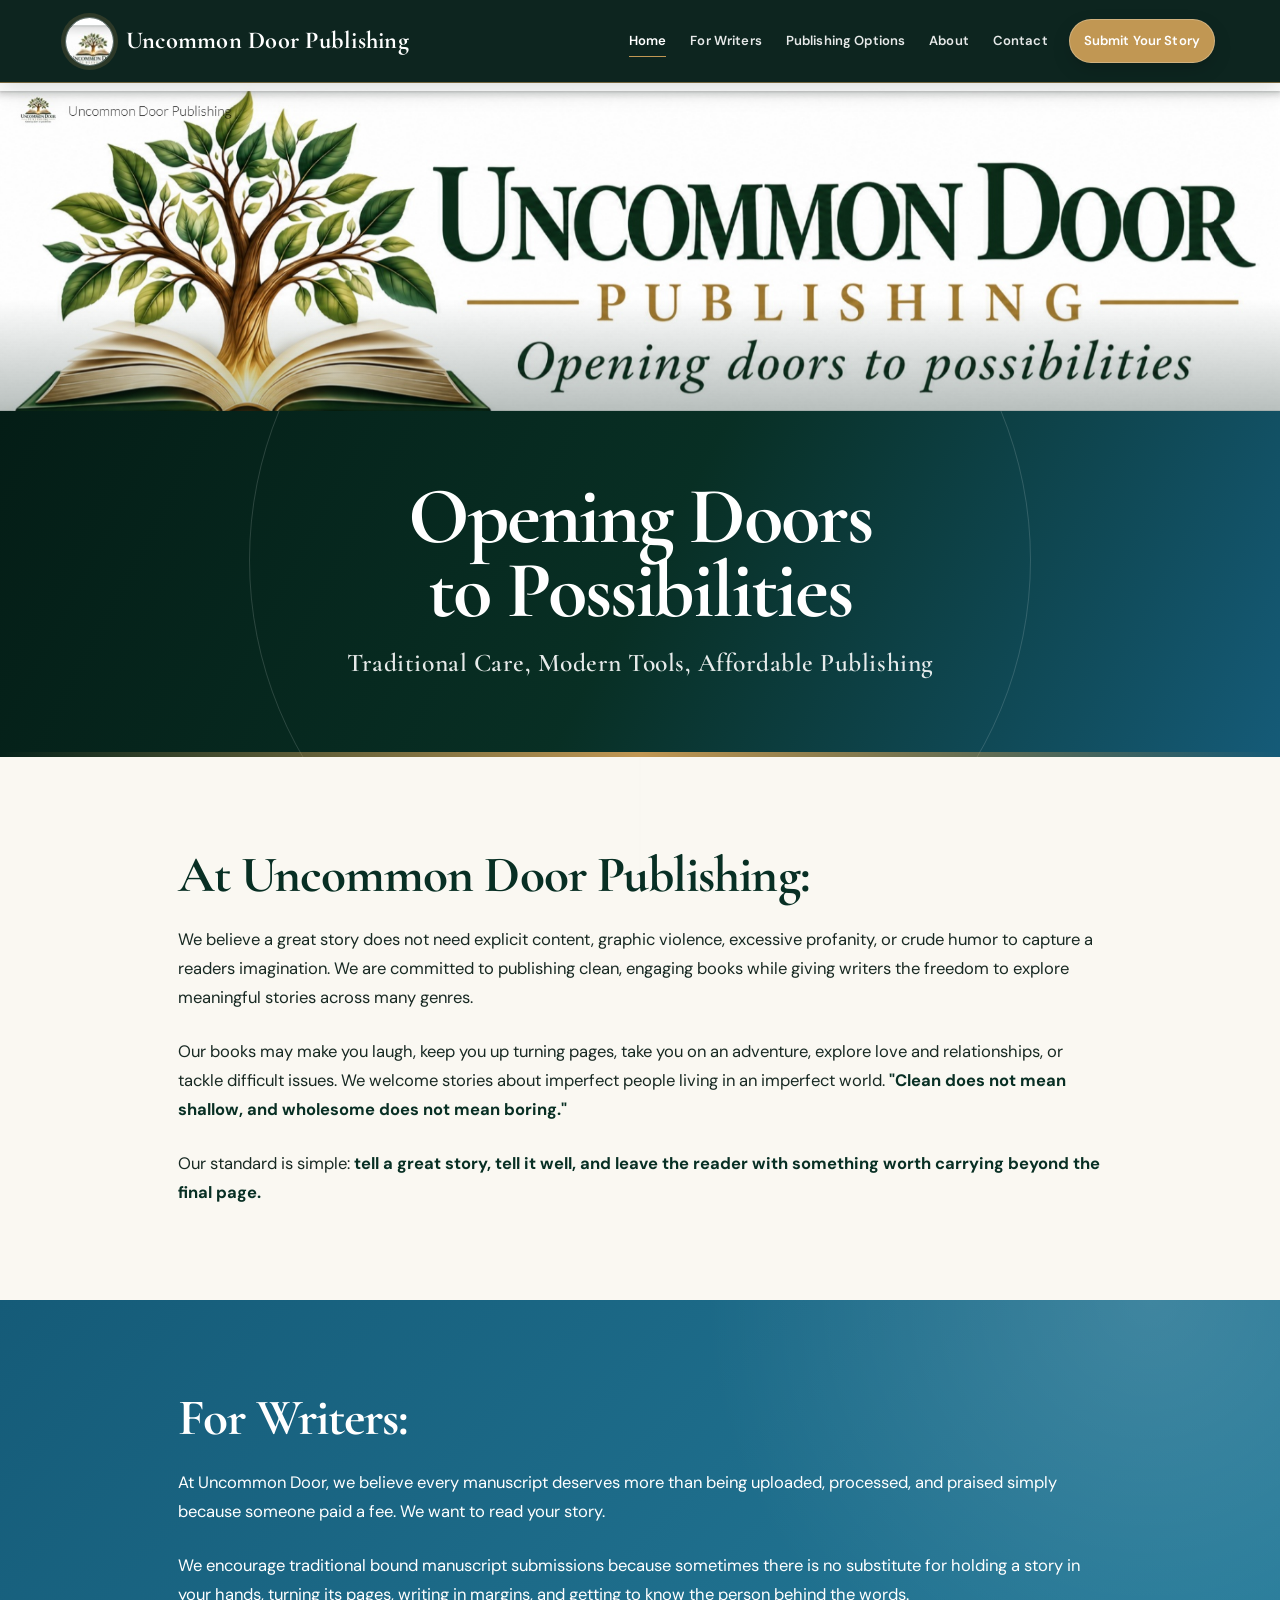
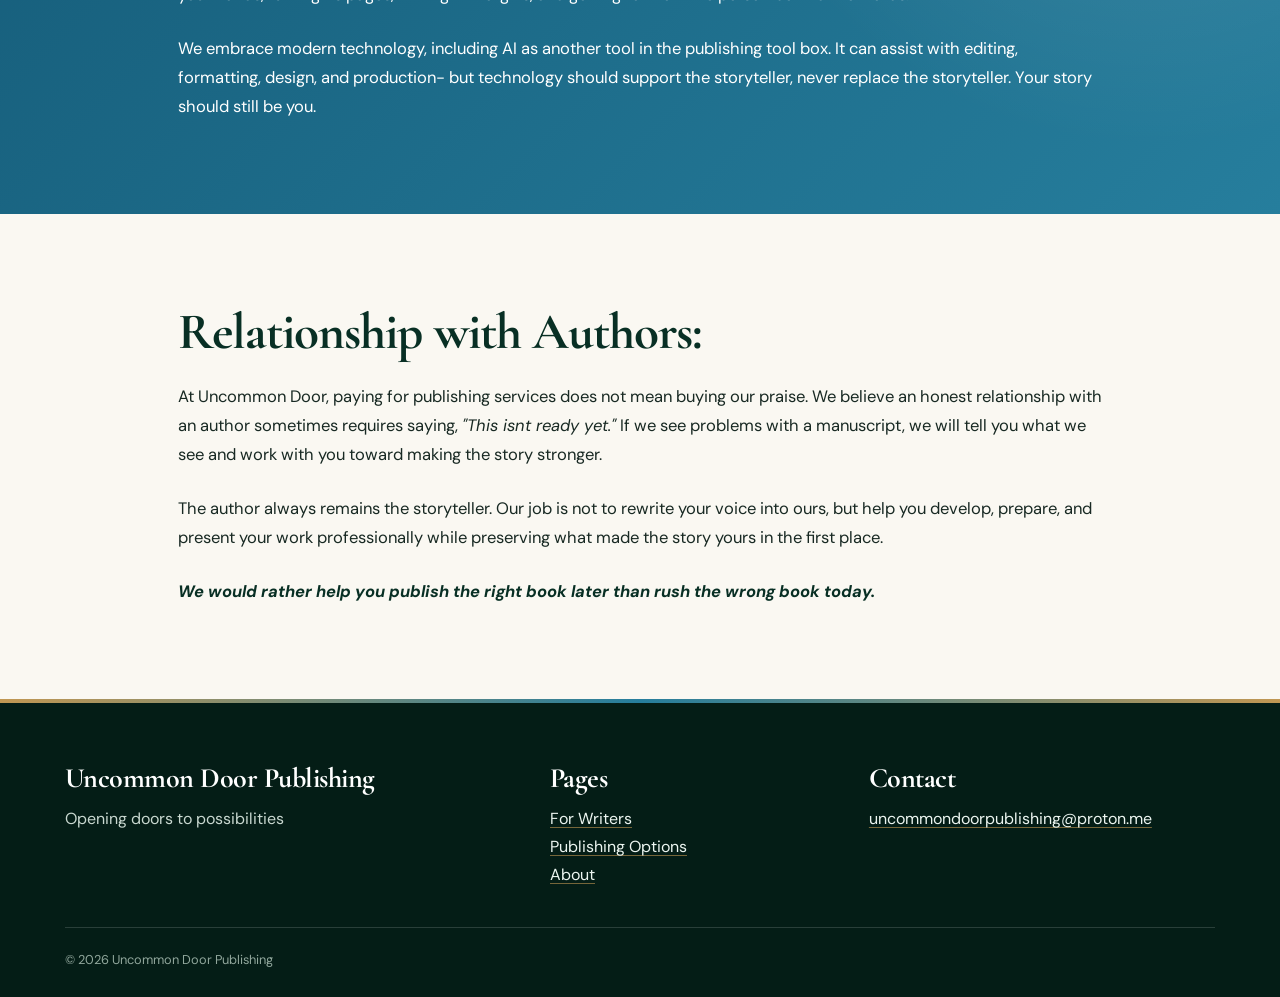
<file: index.html>
<!doctype html><html lang="en"><head><meta charset="utf-8"><meta name="viewport" content="width=device-width,initial-scale=1"><title>Home | Uncommon Door Publishing</title><link rel="stylesheet" href="styles.css"></head><body>
<header class="site-header"><div class="container nav"><a class="brand" href="index.html"><img src="assets/logo.jpg" alt="Uncommon Door Publishing">Uncommon Door Publishing</a><button class="menu" onclick="document.querySelector('.nav-links').classList.toggle('open')">☰</button><nav class="nav-links"><a class="active" href="index.html">Home</a><a class="" href="writers.html">For Writers</a><a class="" href="services.html">Publishing Options</a><a class="" href="about.html">About</a><a class="" href="contact.html">Contact</a><a class="cta" href="contact.html">Submit Your Story</a></nav></div></header>

<section class="hero"><img src="assets/brand-hero.jpg" alt="Uncommon Door Publishing"></section>
<section class="hero-copy"><h1>Opening Doors to Possibilities</h1><p>Traditional Care, Modern Tools, Affordable Publishing</p></section>
<section class="section"><div class="container prose">
<h2>At Uncommon Door Publishing:</h2>
<p>We believe a great story does not need explicit content, graphic violence, excessive profanity, or crude humor to capture a readers imagination. We are committed to publishing clean, engaging books while giving writers the freedom to explore meaningful stories across many genres.</p>
<p>Our books may make you laugh, keep you up turning pages, take you on an adventure, explore love and relationships, or tackle difficult issues. We welcome stories about imperfect people living in an imperfect world. <strong>"Clean does not mean shallow, and wholesome does not mean boring."</strong></p>
<p>Our standard is simple: <strong>tell a great story, tell it well, and leave the reader with something worth carrying beyond the final page.</strong></p>
</div></section>
<section class="section blue"><div class="container prose">
<h2>For Writers:</h2>
<p>At Uncommon Door, we believe every manuscript deserves more than being uploaded, processed, and praised simply because someone paid a fee. We want to read your story.</p>
<p>We encourage traditional bound manuscript submissions because sometimes there is no substitute for holding a story in your hands, turning its pages, writing in margins, and getting to know the person behind the words.</p>
<p>We embrace modern technology, including AI as another tool in the publishing tool box. It can assist with editing, formatting, design, and production- but technology should support the storyteller, never replace the storyteller. Your story should still be you.</p>
</div></section>
<section class="section"><div class="container prose">
<h2>Relationship with Authors:</h2>
<p>At Uncommon Door, paying for publishing services does not mean buying our praise. We believe an honest relationship with an author sometimes requires saying, <em>"This isnt ready yet."</em> If we see problems with a manuscript, we will tell you what we see and work with you toward making the story stronger.</p>
<p>The author always remains the storyteller. Our job is not to rewrite your voice into ours, but help you develop, prepare, and present your work professionally while preserving what made the story yours in the first place.</p>
<p><strong><em>We would rather help you publish the right book later than rush the wrong book today.</em></strong></p>
</div></section>

<footer class="footer"><div class="container footer-grid"><div><h3>Uncommon Door Publishing</h3><p>Opening doors to possibilities</p></div><div><h3>Pages</h3><div><a href="writers.html">For Writers</a><br><a href="services.html">Publishing Options</a><br><a href="about.html">About</a></div></div><div><h3>Contact</h3><a href="mailto:uncommondoorpublishing@proton.me">uncommondoorpublishing@proton.me</a></div></div><div class="container copyright">© 2026 Uncommon Door Publishing</div></footer>
<script src="script.js"></script></body></html>
</file>
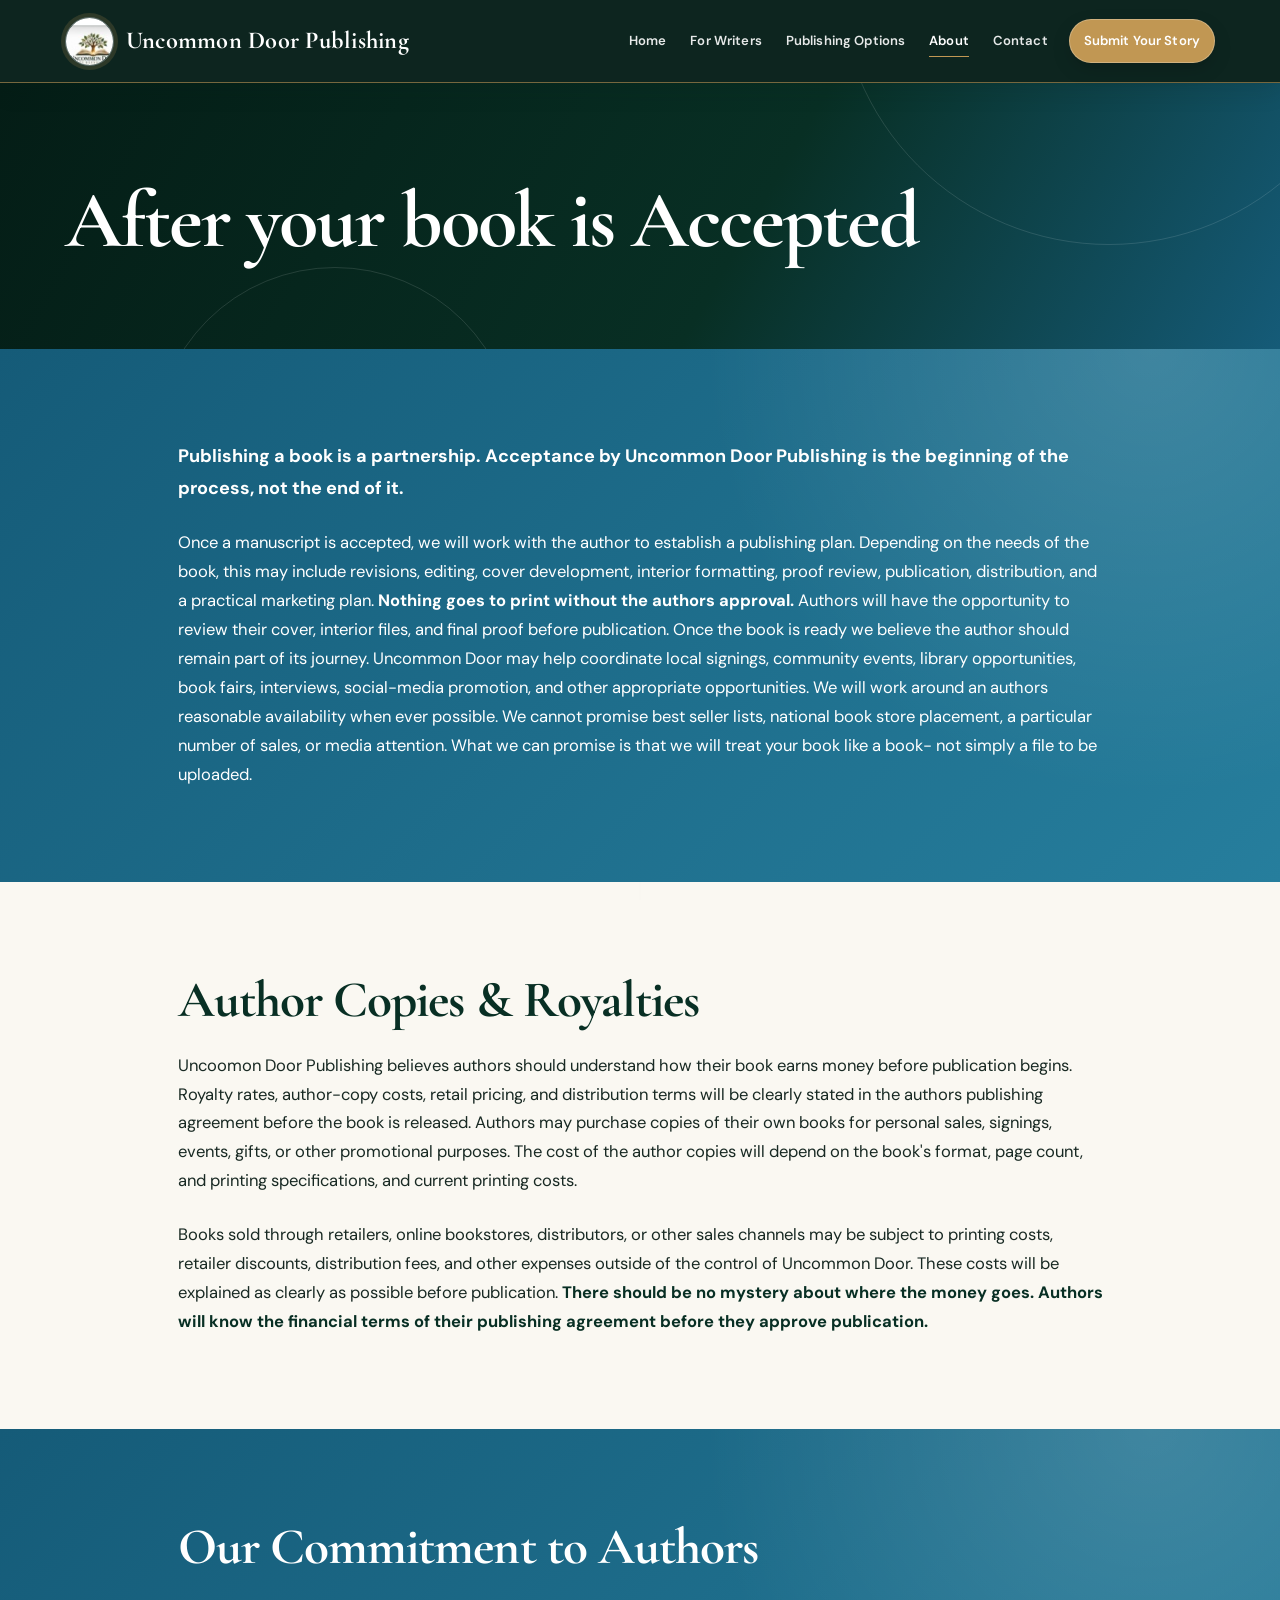
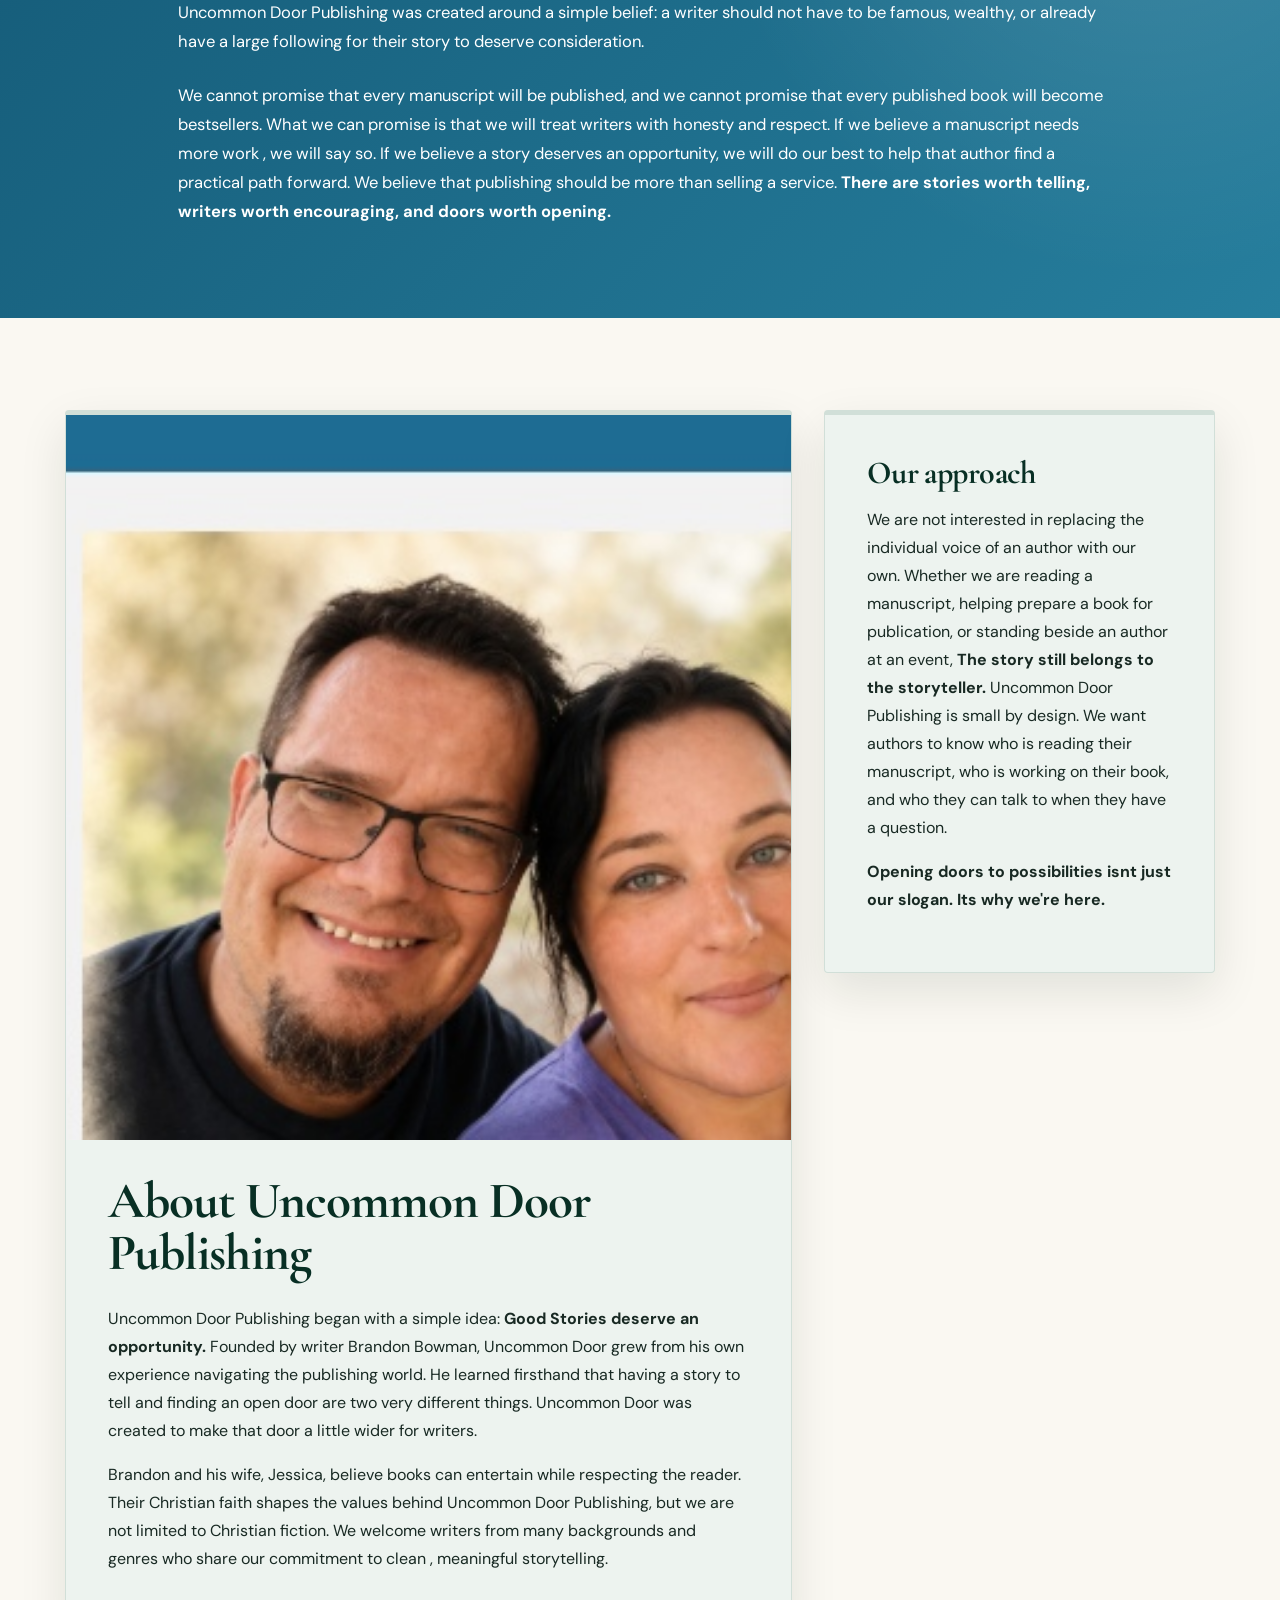
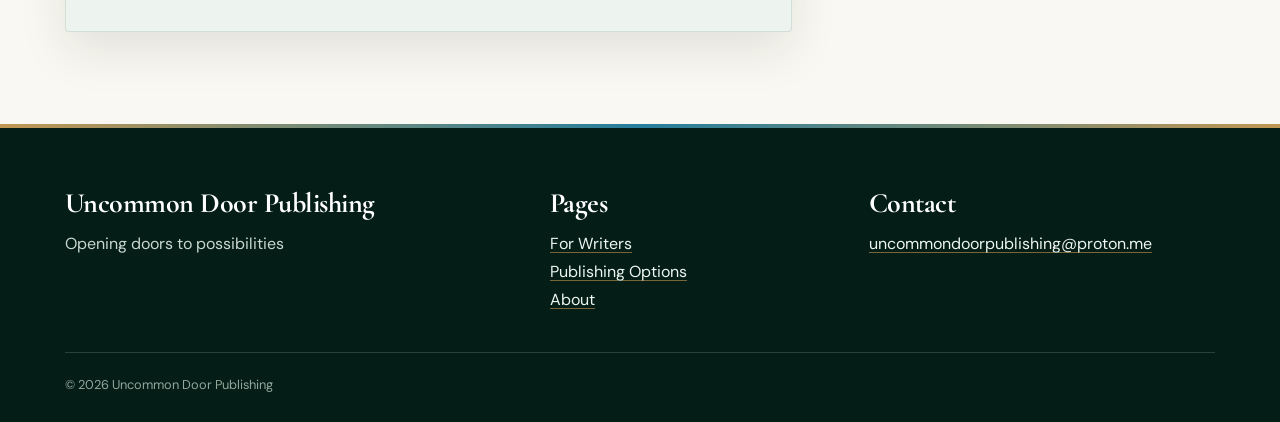
<file: about.html>
<!doctype html><html lang="en"><head><meta charset="utf-8"><meta name="viewport" content="width=device-width,initial-scale=1"><title>About | Uncommon Door Publishing</title><link rel="stylesheet" href="styles.css"></head><body>
<header class="site-header"><div class="container nav"><a class="brand" href="index.html"><img src="assets/logo.jpg" alt="Uncommon Door Publishing">Uncommon Door Publishing</a><button class="menu" onclick="document.querySelector('.nav-links').classList.toggle('open')">☰</button><nav class="nav-links"><a class="" href="index.html">Home</a><a class="" href="writers.html">For Writers</a><a class="" href="services.html">Publishing Options</a><a class="active" href="about.html">About</a><a class="" href="contact.html">Contact</a><a class="cta" href="contact.html">Submit Your Story</a></nav></div></header>

<section class="page-hero"><div class="container"><h1>After your book is Accepted</h1></div></section>
<section class="section blue"><div class="container prose">
<p><strong>Publishing a book is a partnership. Acceptance by Uncommon Door Publishing is the beginning of the process, not the end of it.</strong></p>
<p>Once a manuscript is accepted, we will work with the author to establish a publishing plan. Depending on the needs of the book, this may include revisions, editing, cover development, interior formatting, proof review, publication, distribution, and a practical marketing plan. <strong>Nothing goes to print without the authors approval.</strong> Authors will have the opportunity to review their cover, interior files, and final proof before publication. Once the book is ready we believe the author should remain part of its journey. Uncommon Door may help coordinate local signings, community events, library opportunities, book fairs, interviews, social-media promotion, and other appropriate opportunities. We will work around an authors reasonable availability when ever possible. We cannot promise best seller lists, national book store placement, a particular number of sales, or media attention. What we can promise is that we will treat your book like a book- not simply a file to be uploaded.</p>
</div></section>
<section class="section"><div class="container prose">
<h2>Author Copies &amp; Royalties</h2>
<p>Uncoomon Door Publishing believes authors should understand how their book earns money before publication begins. Royalty rates, author-copy costs, retail pricing, and distribution terms will be clearly stated in the authors publishing agreement before the book is released. Authors may purchase copies of their own books for personal sales, signings, events, gifts, or other promotional purposes. The cost of the author copies will depend on the book's format, page count, and printing specifications, and current printing costs.</p>
<p>Books sold through retailers, online bookstores, distributors, or other sales channels may be subject to printing costs, retailer discounts, distribution fees, and other expenses outside of the control of Uncommon Door. These costs will be explained as clearly as possible before publication. <strong>There should be no mystery about where the money goes. Authors will know the financial terms of their publishing agreement before they approve publication.</strong></p>
</div></section>
<section class="section blue"><div class="container prose">
<h2>Our Commitment to Authors</h2>
<p>Uncommon Door Publishing was created around a simple belief: a writer should not have to be famous, wealthy, or already have a large following for their story to deserve consideration.</p>
<p>We cannot promise that every manuscript will be published, and we cannot promise that every published book will become bestsellers. What we can promise is that we will treat writers with honesty and respect. If we believe a manuscript needs more work , we will say so. If we believe a story deserves an opportunity, we will do our best to help that author find a practical path forward. We believe that publishing should be more than selling a service. <strong>There are stories worth telling, writers worth encouraging, and doors worth opening.</strong></p>
</div></section>
<section class="section"><div class="container two">
<div><div class="card"><div class="author-photo-wrap"><img class="author-photo" src="assets/authors.jpg" alt="Brandon Bowman and Jessica"></div><h2>About Uncommon Door Publishing</h2>
<p>Uncommon Door Publishing began with a simple idea: <strong>Good Stories deserve an opportunity.</strong> Founded by writer Brandon Bowman, Uncommon Door grew from his own experience navigating the publishing world. He learned firsthand that having a story to tell and finding an open door are two very different things. Uncommon Door was created to make that door a little wider for writers.</p>
<p>Brandon and his wife, Jessica, believe books can entertain while respecting the reader. Their Christian faith shapes the values behind Uncommon Door Publishing, but we are not limited to Christian fiction. We welcome writers from many backgrounds and genres who share our commitment to clean , meaningful storytelling.</p>
</div></div>
<div><div class="card"><h3>Our approach</h3>
<p>We are not interested in replacing the individual voice of an author with our own. Whether we are reading a manuscript, helping prepare a book for publication, or standing beside an author at an event, <strong>The story still belongs to the storyteller.</strong> Uncommon Door Publishing is small by design. We want authors to know who is reading their manuscript, who is working on their book, and who they can talk to when they have a question.</p>
<p><strong>Opening doors to possibilities isnt just our slogan. Its why we're here.</strong></p>
</div></div></div></section>

<footer class="footer"><div class="container footer-grid"><div><h3>Uncommon Door Publishing</h3><p>Opening doors to possibilities</p></div><div><h3>Pages</h3><div><a href="writers.html">For Writers</a><br><a href="services.html">Publishing Options</a><br><a href="about.html">About</a></div></div><div><h3>Contact</h3><a href="mailto:uncommondoorpublishing@proton.me">uncommondoorpublishing@proton.me</a></div></div><div class="container copyright">© 2026 Uncommon Door Publishing</div></footer>
<script src="script.js"></script></body></html>
</file>
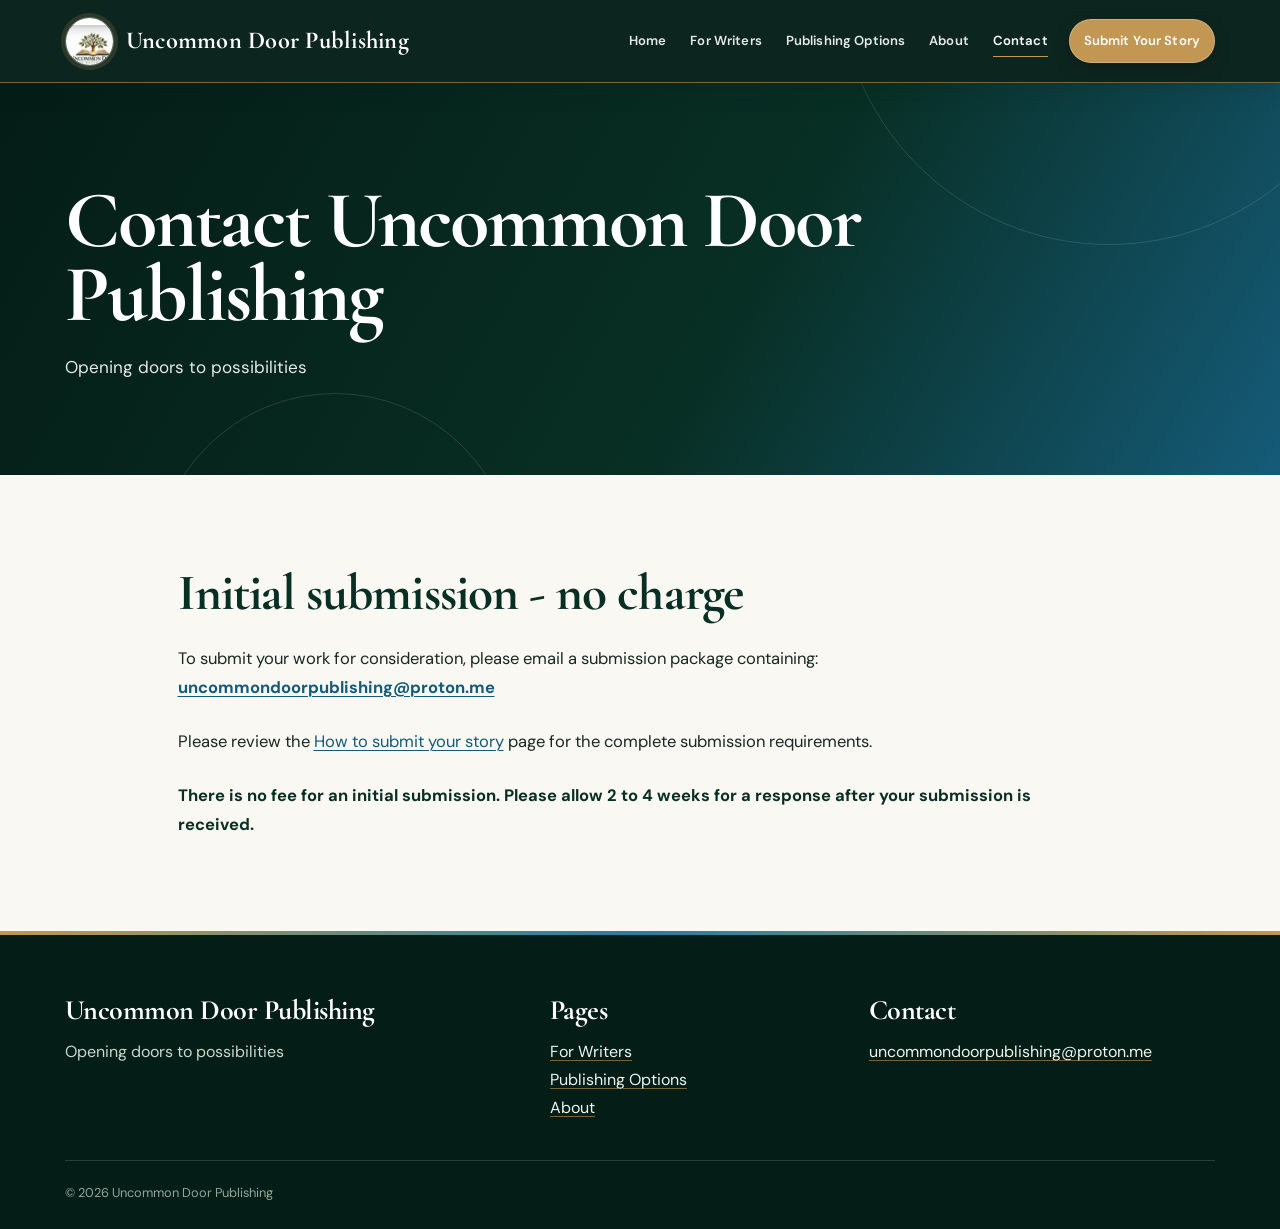
<file: contact.html>
<!doctype html><html lang="en"><head><meta charset="utf-8"><meta name="viewport" content="width=device-width,initial-scale=1"><title>Contact | Uncommon Door Publishing</title><link rel="stylesheet" href="styles.css"></head><body>
<header class="site-header"><div class="container nav"><a class="brand" href="index.html"><img src="assets/logo.jpg" alt="Uncommon Door Publishing">Uncommon Door Publishing</a><button class="menu" onclick="document.querySelector('.nav-links').classList.toggle('open')">☰</button><nav class="nav-links"><a class="" href="index.html">Home</a><a class="" href="writers.html">For Writers</a><a class="" href="services.html">Publishing Options</a><a class="" href="about.html">About</a><a class="active" href="contact.html">Contact</a><a class="cta" href="contact.html">Submit Your Story</a></nav></div></header>

<section class="page-hero"><div class="container"><h1>Contact Uncommon Door Publishing</h1><p>Opening doors to possibilities</p></div></section>
<section class="section"><div class="container prose">
<h2>Initial submission - no charge</h2>
<p>To submit your work for consideration, please email a submission package containing: <strong><a href="mailto:uncommondoorpublishing@proton.me">uncommondoorpublishing@proton.me</a></strong></p>
<p>Please review the <a href="writers.html">How to submit your story</a> page for the complete submission requirements.</p>
<p><strong>There is no fee for an initial submission. Please allow 2 to 4 weeks for a response after your submission is received.</strong></p>
</div></section>

<footer class="footer"><div class="container footer-grid"><div><h3>Uncommon Door Publishing</h3><p>Opening doors to possibilities</p></div><div><h3>Pages</h3><div><a href="writers.html">For Writers</a><br><a href="services.html">Publishing Options</a><br><a href="about.html">About</a></div></div><div><h3>Contact</h3><a href="mailto:uncommondoorpublishing@proton.me">uncommondoorpublishing@proton.me</a></div></div><div class="container copyright">© 2026 Uncommon Door Publishing</div></footer>
<script src="script.js"></script></body></html>
</file>
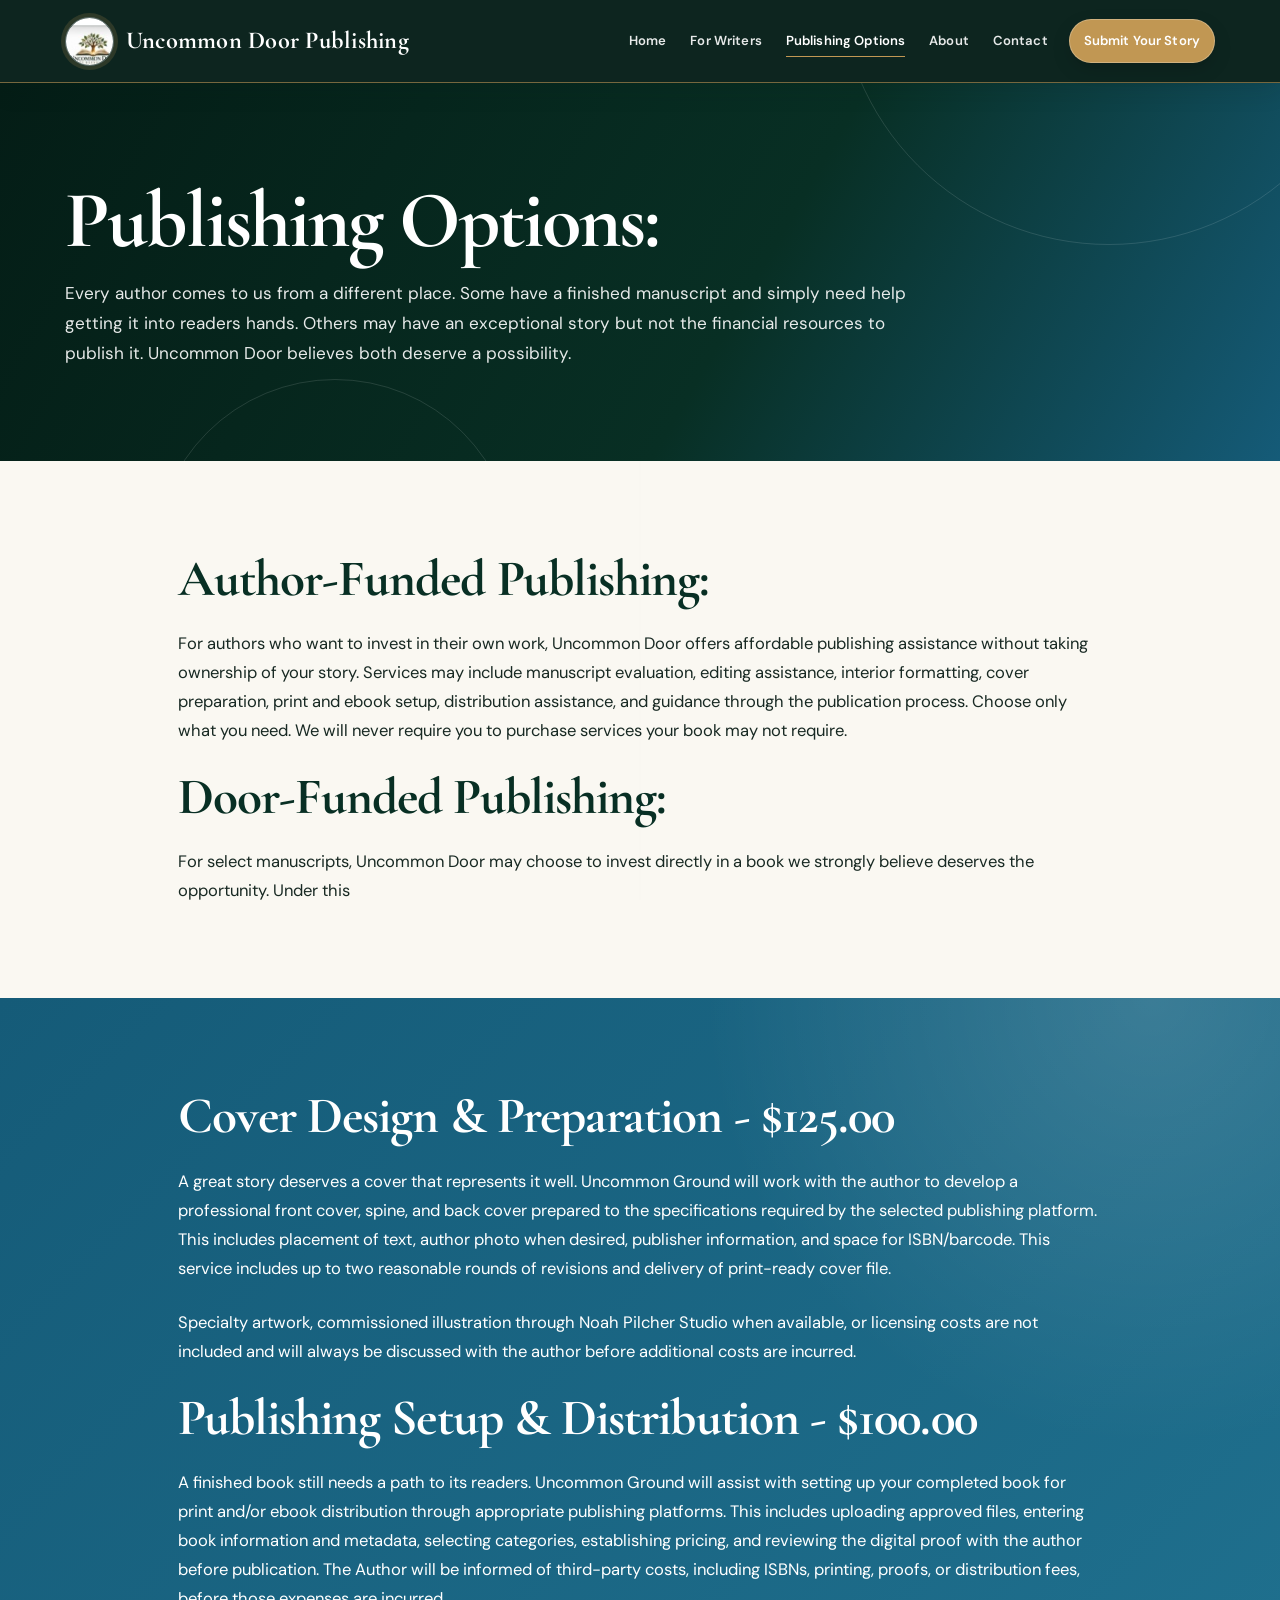
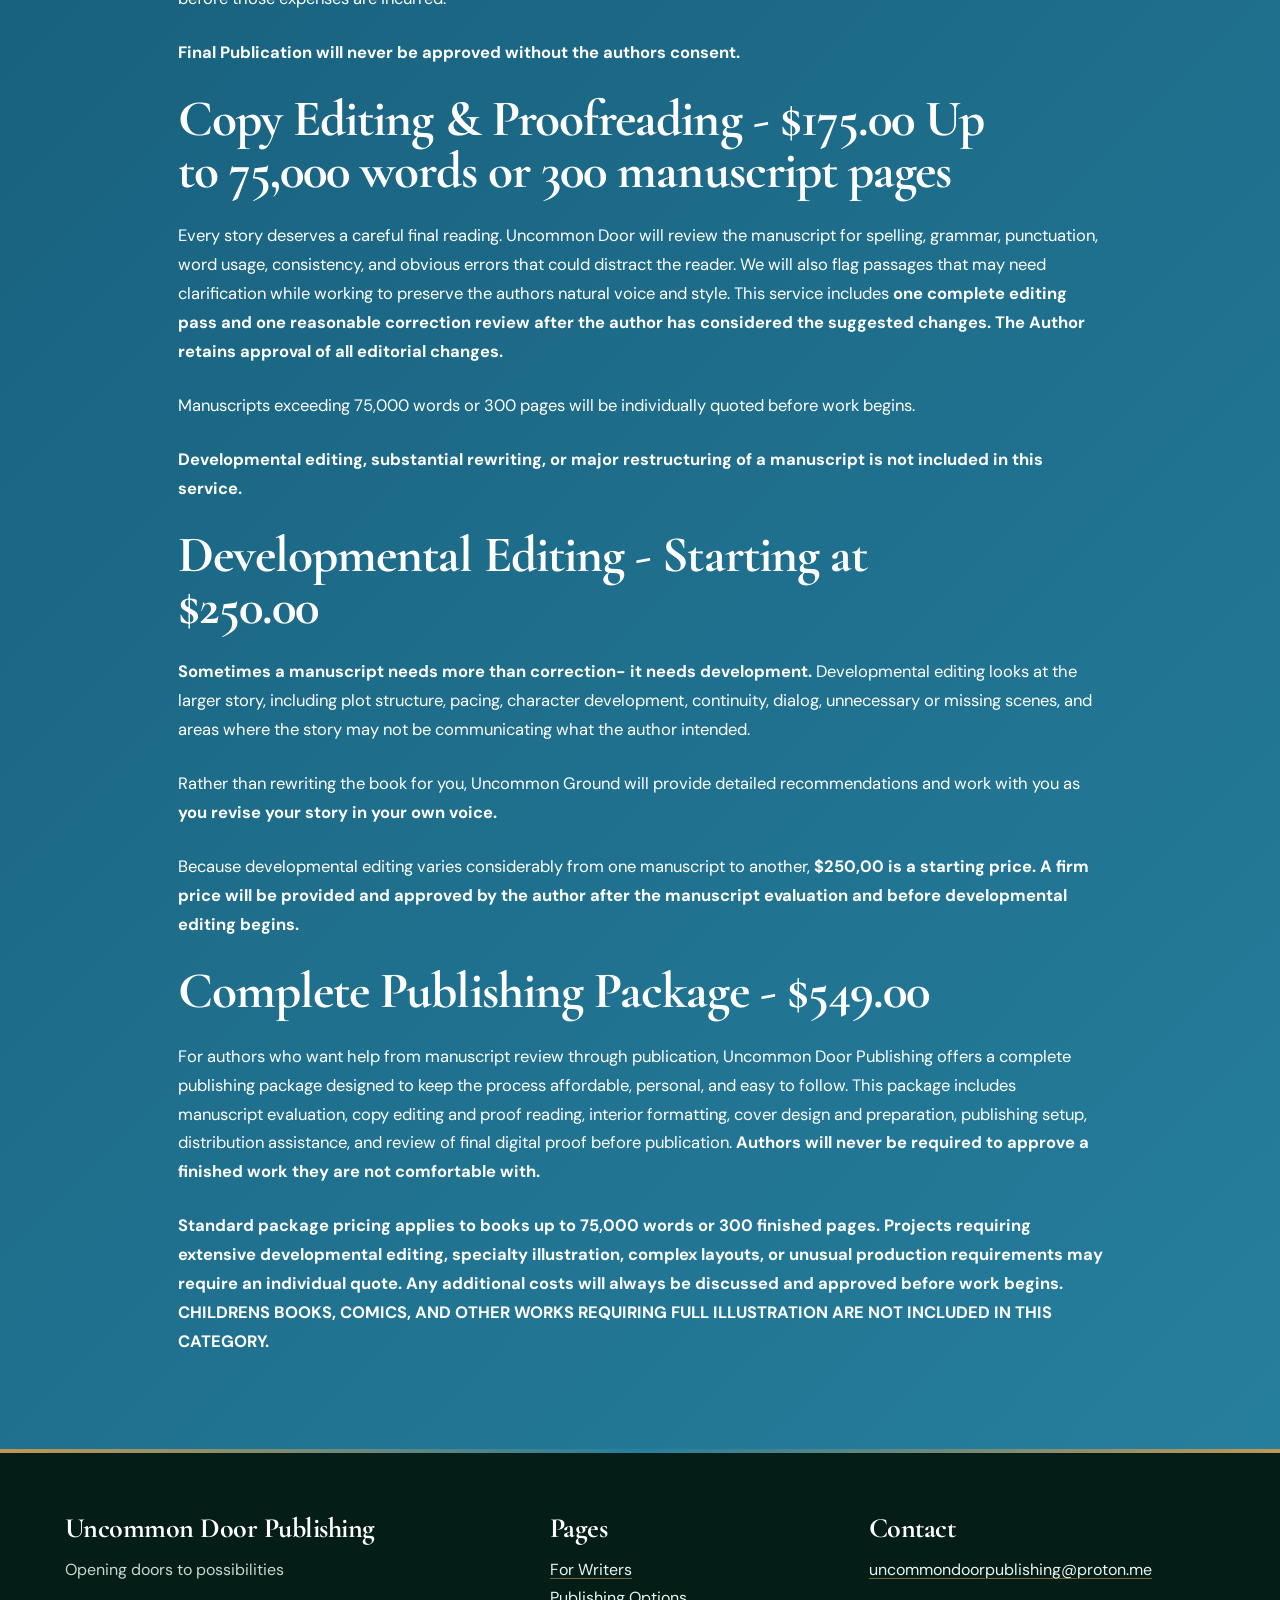
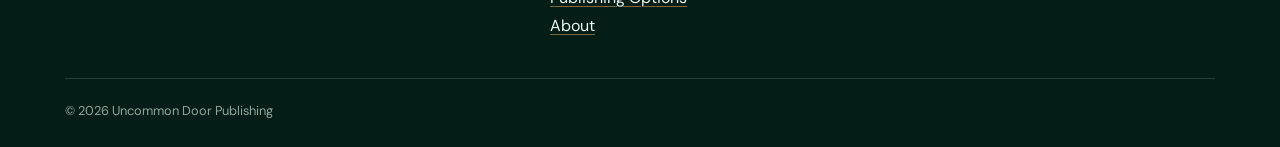
<file: services.html>
<!doctype html><html lang="en"><head><meta charset="utf-8"><meta name="viewport" content="width=device-width,initial-scale=1"><title>Publishing Options | Uncommon Door Publishing</title><link rel="stylesheet" href="styles.css"></head><body>
<header class="site-header"><div class="container nav"><a class="brand" href="index.html"><img src="assets/logo.jpg" alt="Uncommon Door Publishing">Uncommon Door Publishing</a><button class="menu" onclick="document.querySelector('.nav-links').classList.toggle('open')">☰</button><nav class="nav-links"><a class="" href="index.html">Home</a><a class="" href="writers.html">For Writers</a><a class="active" href="services.html">Publishing Options</a><a class="" href="about.html">About</a><a class="" href="contact.html">Contact</a><a class="cta" href="contact.html">Submit Your Story</a></nav></div></header>

<section class="page-hero"><div class="container"><h1>Publishing Options:</h1><p>Every author comes to us from a different place. Some have a finished manuscript and simply need help getting it into readers hands. Others may have an exceptional story but not the financial resources to publish it. Uncommon Door believes both deserve a possibility.</p></div></section>
<section class="section"><div class="container prose">
<h2>Author-Funded Publishing:</h2>
<p>For authors who want to invest in their own work, Uncommon Door offers affordable publishing assistance without taking ownership of your story. Services may include manuscript evaluation, editing assistance, interior formatting, cover preparation, print and ebook setup, distribution assistance, and guidance through the publication process. Choose only what you need. We will never require you to purchase services your book may not require.</p>
<h2>Door-Funded Publishing:</h2>
<p>For select manuscripts, Uncommon Door may choose to invest directly in a book we strongly believe deserves the opportunity. Under this</p>
</div></section>
<section class="section blue"><div class="container prose">
<h2>Cover Design &amp; Preparation - $125.00</h2>
<p>A great story deserves a cover that represents it well. Uncommon Ground will work with the author to develop a professional front cover, spine, and back cover prepared to the specifications required by the selected publishing platform. This includes placement of text, author photo when desired, publisher information, and space for ISBN/barcode. This service includes up to two reasonable rounds of revisions and delivery of print-ready cover file.</p>
<p>Specialty artwork, commissioned illustration through Noah Pilcher Studio when available, or licensing costs are not included and will always be discussed with the author before additional costs are incurred.</p>
<h2>Publishing Setup &amp; Distribution - $100.00</h2>
<p>A finished book still needs a path to its readers. Uncommon Ground will assist with setting up your completed book for print and/or ebook distribution through appropriate publishing platforms. This includes uploading approved files, entering book information and metadata, selecting categories, establishing pricing, and reviewing the digital proof with the author before publication. The Author will be informed of third-party costs, including ISBNs, printing, proofs, or distribution fees, before those expenses are incurred.</p>
<p><strong>Final Publication will never be approved without the authors consent.</strong></p>
<h2>Copy Editing &amp; Proofreading - $175.00 Up to 75,000 words or 300 manuscript pages</h2>
<p>Every story deserves a careful final reading. Uncommon Door will review the manuscript for spelling, grammar, punctuation, word usage, consistency, and obvious errors that could distract the reader. We will also flag passages that may need clarification while working to preserve the authors natural voice and style. This service includes <strong>one complete editing pass and one reasonable correction review after the author has considered the suggested changes. The Author retains approval of all editorial changes.</strong></p>
<p>Manuscripts exceeding 75,000 words or 300 pages will be individually quoted before work begins.</p>
<p><strong>Developmental editing, substantial rewriting, or major restructuring of a manuscript is not included in this service.</strong></p>
<h2>Developmental Editing - Starting at $250.00</h2>
<p><strong>Sometimes a manuscript needs more than correction- it needs development.</strong> Developmental editing looks at the larger story, including plot structure, pacing, character development, continuity, dialog, unnecessary or missing scenes, and areas where the story may not be communicating what the author intended.</p>
<p>Rather than rewriting the book for you, Uncommon Ground will provide detailed recommendations and work with you as <strong>you revise your story in your own voice.</strong></p>
<p>Because developmental editing varies considerably from one manuscript to another, <strong>$250,00 is a starting price. A firm price will be provided and approved by the author after the manuscript evaluation and before developmental editing begins.</strong></p>
<h2>Complete Publishing Package - $549.00</h2>
<p>For authors who want help from manuscript review through publication, Uncommon Door Publishing offers a complete publishing package designed to keep the process affordable, personal, and easy to follow. This package includes manuscript evaluation, copy editing and proof reading, interior formatting, cover design and preparation, publishing setup, distribution assistance, and review of final digital proof before publication. <strong>Authors will never be required to approve a finished work they are not comfortable with.</strong></p>
<p><strong>Standard package pricing applies to books up to 75,000 words or 300 finished pages. Projects requiring extensive developmental editing, specialty illustration, complex layouts, or unusual production requirements may require an individual quote. Any additional costs will always be discussed and approved before work begins. CHILDRENS BOOKS, COMICS, AND OTHER WORKS REQUIRING FULL ILLUSTRATION ARE NOT INCLUDED IN THIS CATEGORY.</strong></p>
</div></section>

<footer class="footer"><div class="container footer-grid"><div><h3>Uncommon Door Publishing</h3><p>Opening doors to possibilities</p></div><div><h3>Pages</h3><div><a href="writers.html">For Writers</a><br><a href="services.html">Publishing Options</a><br><a href="about.html">About</a></div></div><div><h3>Contact</h3><a href="mailto:uncommondoorpublishing@proton.me">uncommondoorpublishing@proton.me</a></div></div><div class="container copyright">© 2026 Uncommon Door Publishing</div></footer>
<script src="script.js"></script></body></html>
</file>
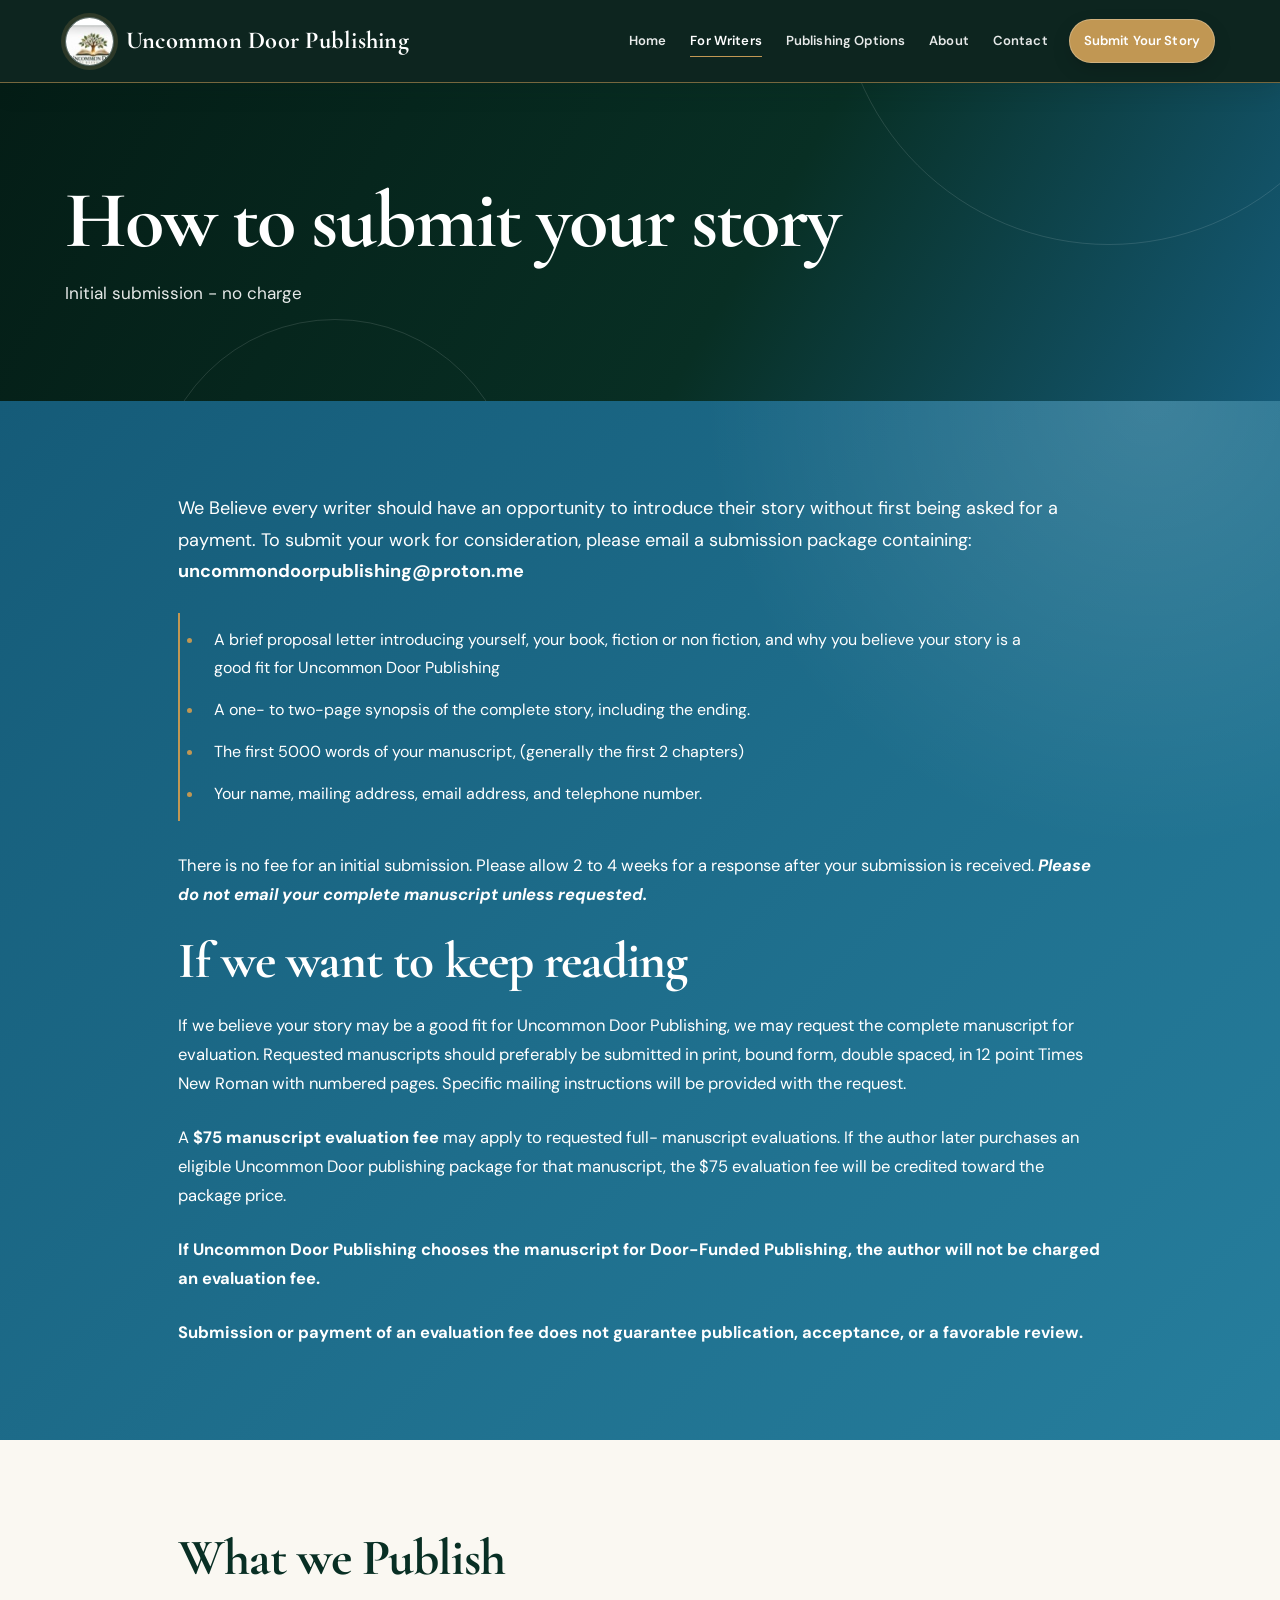
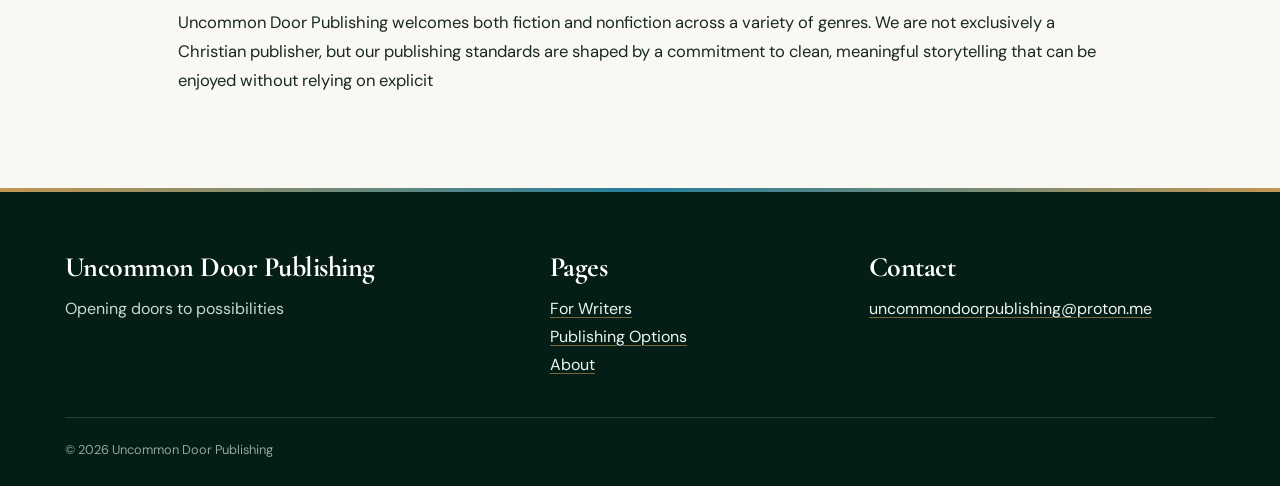
<file: writers.html>
<!doctype html><html lang="en"><head><meta charset="utf-8"><meta name="viewport" content="width=device-width,initial-scale=1"><title>For Writers | Uncommon Door Publishing</title><link rel="stylesheet" href="styles.css"></head><body>
<header class="site-header"><div class="container nav"><a class="brand" href="index.html"><img src="assets/logo.jpg" alt="Uncommon Door Publishing">Uncommon Door Publishing</a><button class="menu" onclick="document.querySelector('.nav-links').classList.toggle('open')">☰</button><nav class="nav-links"><a class="" href="index.html">Home</a><a class="active" href="writers.html">For Writers</a><a class="" href="services.html">Publishing Options</a><a class="" href="about.html">About</a><a class="" href="contact.html">Contact</a><a class="cta" href="contact.html">Submit Your Story</a></nav></div></header>

<section class="page-hero"><div class="container"><h1>How to submit your story</h1><p>Initial submission - no charge</p></div></section>
<section class="section blue"><div class="container prose">
<p>We Believe every writer should have an opportunity to introduce their story without first being asked for a payment. To submit your work for consideration, please email a submission package containing: <strong>uncommondoorpublishing@proton.me</strong></p>
<ul>
<li>A brief proposal letter introducing yourself, your book, fiction or non fiction, and why you believe your story is a good fit for Uncommon Door Publishing</li>
<li>A one- to two-page synopsis of the complete story, including the ending.</li>
<li>The first 5000 words of your manuscript, (generally the first 2 chapters)</li>
<li>Your name, mailing address, email address, and telephone number.</li>
</ul>
<p>There is no fee for an initial submission. Please allow 2 to 4 weeks for a response after your submission is received. <strong><em>Please do not email your complete manuscript unless requested.</em></strong></p>
<h2>If we want to keep reading</h2>
<p>If we believe your story may be a good fit for Uncommon Door Publishing, we may request the complete manuscript for evaluation. Requested manuscripts should preferably be submitted in print, bound form, double spaced, in 12 point Times New Roman with numbered pages. Specific mailing instructions will be provided with the request.</p>
<p>A <strong>$75 manuscript evaluation fee</strong> may apply to requested full- manuscript evaluations. If the author later purchases an eligible Uncommon Door publishing package for that manuscript, the $75 evaluation fee will be credited toward the package price.</p>
<p><strong>If Uncommon Door Publishing chooses the manuscript for Door-Funded Publishing, the author will not be charged an evaluation fee.</strong></p>
<p><strong>Submission or payment of an evaluation fee does not guarantee publication, acceptance, or a favorable review.</strong></p>
</div></section>
<section class="section"><div class="container prose">
<h2>What we Publish</h2>
<p>Uncommon Door Publishing welcomes both fiction and nonfiction across a variety of genres. We are not exclusively a Christian publisher, but our publishing standards are shaped by a commitment to clean, meaningful storytelling that can be enjoyed without relying on explicit</p>
</div></section>

<footer class="footer"><div class="container footer-grid"><div><h3>Uncommon Door Publishing</h3><p>Opening doors to possibilities</p></div><div><h3>Pages</h3><div><a href="writers.html">For Writers</a><br><a href="services.html">Publishing Options</a><br><a href="about.html">About</a></div></div><div><h3>Contact</h3><a href="mailto:uncommondoorpublishing@proton.me">uncommondoorpublishing@proton.me</a></div></div><div class="container copyright">© 2026 Uncommon Door Publishing</div></footer>
<script src="script.js"></script></body></html>
</file>
<file: styles.css>
@import url('https://fonts.googleapis.com/css2?family=Cormorant+Garamond:wght@500;600;700&family=DM+Sans:wght@400;500;600;700&display=swap');
:root{--evergreen:#082f24;--deep:#041d16;--sky:#267e9d;--sky-deep:#155b78;--gold:#c19753;--paper:#faf8f2;--mist:#edf3ef;--ink:#182923;--line:#d8e2dc;--shadow:0 18px 48px rgba(4,29,22,.10);--display:"Cormorant Garamond",Georgia,serif;--body:"DM Sans",Arial,sans-serif}*{box-sizing:border-box}html{scroll-behavior:smooth}body{min-width:320px;margin:0;background:var(--paper);color:var(--ink);font-family:var(--body);font-size:16px;line-height:1.75;overflow-x:hidden}body:before{content:"";position:fixed;inset:0;z-index:-1;pointer-events:none;opacity:.32;background:linear-gradient(90deg,transparent 49.8%,rgba(8,47,36,.018) 50%,transparent 50.2%),radial-gradient(circle at 14% 0,rgba(193,151,83,.11),transparent 30rem)}img{max-width:100%}.container{width:min(1150px,calc(100% - 48px));margin-inline:auto}a{color:var(--sky-deep);text-underline-offset:.18em;text-decoration-thickness:1px}a:hover{color:var(--evergreen)}:focus-visible{outline:3px solid var(--gold);outline-offset:4px}
.site-header{position:sticky;top:0;z-index:20;background:rgba(4,29,22,.96);border-bottom:1px solid rgba(193,151,83,.58);box-shadow:0 5px 24px rgba(4,29,22,.15);backdrop-filter:blur(14px)}.nav{min-height:82px;display:flex;align-items:center;justify-content:space-between;gap:24px}.brand{display:flex;align-items:center;gap:12px;color:#fff;text-decoration:none;font:700 clamp(1.25rem,2vw,1.52rem)/1 var(--display);letter-spacing:.01em;white-space:nowrap}.brand:hover{color:#fff}.brand img{width:49px;height:49px;flex:none;object-fit:cover;border:1px solid rgba(255,255,255,.35);border-radius:50%;box-shadow:0 0 0 4px rgba(193,151,83,.18)}.nav-links{display:flex;align-items:center;gap:2px}.nav-links a{position:relative;padding:10px 11px;color:rgba(255,255,255,.9);font-size:.82rem;font-weight:600;letter-spacing:.01em;text-decoration:none;white-space:nowrap;transition:color .2s,background .2s,transform .2s}.nav-links a:not(.cta):after{content:"";position:absolute;right:11px;bottom:5px;left:11px;height:1px;transform:scaleX(0);transform-origin:left;background:var(--gold);transition:transform .2s}.nav-links a:hover,.nav-links a.active{color:#fff}.nav-links a:hover:after,.nav-links a.active:after{transform:scaleX(1)}.nav-links .cta{margin-left:8px;padding:10px 14px;border:1px solid rgba(255,255,255,.25);border-radius:999px;background:var(--gold);color:#fff;box-shadow:0 7px 17px rgba(0,0,0,.18)}.nav-links .cta:hover{background:#d0a65f;transform:translateY(-2px)}.menu{display:none;place-items:center;width:44px;height:44px;border:1px solid rgba(255,255,255,.35);border-radius:50%;background:transparent;color:#fff;font-size:1.25rem;cursor:pointer}.menu:hover{background:rgba(255,255,255,.1)}
.hero{position:relative;overflow:hidden;background:var(--deep)}.hero img{display:block;width:100%;max-height:580px;object-fit:cover;animation:hero-in 1s both}.hero:after{content:"";position:absolute;right:0;bottom:0;left:0;height:34%;background:linear-gradient(transparent,rgba(4,29,22,.28));pointer-events:none}.hero-copy{position:relative;isolation:isolate;padding:68px 24px 76px;overflow:hidden;background:linear-gradient(118deg,var(--deep),var(--evergreen) 50%,var(--sky-deep));color:#fff;text-align:center}.hero-copy:before{content:"";position:absolute;z-index:-1;width:min(72vw,780px);aspect-ratio:1;border:1px solid rgba(255,255,255,.15);border-radius:50%;top:-70%;left:50%;transform:translateX(-50%)}.hero-copy:after{content:"";position:absolute;z-index:-1;inset:auto 0 0;height:5px;background:linear-gradient(90deg,transparent,var(--gold),transparent)}.hero-copy h1,.page-hero h1{margin:0;color:#fff;font:700 clamp(3.05rem,6.3vw,5.55rem)/.92 var(--display);letter-spacing:-.025em}.hero-copy h1{max-width:830px;margin-inline:auto;text-wrap:balance}.hero-copy p{max-width:680px;margin:19px auto 0;color:rgba(255,255,255,.9);font:600 clamp(1.25rem,2.2vw,1.6rem)/1.35 var(--display);letter-spacing:.02em}.page-hero{position:relative;isolation:isolate;overflow:hidden;padding:100px 0 92px;background:linear-gradient(120deg,var(--deep),var(--evergreen) 58%,var(--sky-deep));color:#fff}.page-hero:before,.page-hero:after{content:"";position:absolute;z-index:-1;border:1px solid rgba(255,255,255,.12);border-radius:50%}.page-hero:before{width:540px;height:540px;top:-380px;right:-100px}.page-hero:after{width:360px;height:360px;bottom:-280px;left:12%}.page-hero h1{max-width:950px}.page-hero p{max-width:850px;margin:22px 0 0;color:rgba(255,255,255,.9);font-size:1.07rem}
.section{position:relative;padding:92px 0}.section.blue{background:linear-gradient(135deg,var(--sky-deep),var(--sky));color:#fff}.section.blue:before{content:"";position:absolute;inset:0;background:radial-gradient(circle at 90% 0,rgba(255,255,255,.14),transparent 28rem);pointer-events:none}.prose{max-width:925px}.prose>:last-child{margin-bottom:0}.prose p{margin:0 0 25px;font-size:1.035rem}.prose p:first-child{font-size:1.13rem}.prose ul{max-width:870px;margin:25px 0 31px;padding:6px 0 6px 1.5rem;border-left:2px solid var(--gold)}.prose li{padding:7px 0 7px 10px}.prose li::marker{color:var(--gold)}h2,h3{color:var(--evergreen);font-family:var(--display);line-height:1.02;letter-spacing:-.018em}h2{max-width:820px;margin:0 0 25px;font-size:clamp(2.25rem,4vw,3.5rem)}h3{margin:0 0 15px;font-size:2rem}.section.blue h2,.section.blue h3,.section.blue .prose strong{color:#fff}.prose strong{color:var(--evergreen)}.two{display:grid;grid-template-columns:minmax(0,1.3fr) minmax(280px,.7fr);gap:32px;align-items:start}.card{height:100%;padding:clamp(26px,3.5vw,42px);border:1px solid var(--line);border-radius:4px;background:#fff;box-shadow:var(--shadow)}.two .card:first-child{border-top:5px solid var(--gold)}.two .card:last-child{background:var(--mist);border-color:#d1dfd8}.author-photo-wrap{margin:-42px -42px 35px;overflow:hidden;background:var(--evergreen)}.author-photo{display:block;width:100%;aspect-ratio:1/1;object-fit:cover}
.footer{position:relative;padding:65px 0 25px;background:var(--deep);color:#c9d8d0}.footer:before{content:"";position:absolute;top:0;right:0;left:0;height:4px;background:linear-gradient(90deg,var(--gold),var(--sky),var(--gold))}.footer-grid{display:grid;grid-template-columns:1.6fr 1fr 1.25fr;gap:42px}.footer h3{margin-bottom:13px;color:#fff;font-size:1.75rem}.footer p{margin:0}.footer a{color:#edf6f1;text-decoration-color:rgba(193,151,83,.6)}.footer a:hover{color:#fff}.copyright{margin-top:38px;padding-top:21px;border-top:1px solid rgba(255,255,255,.15);color:#91a79c;font-size:.8rem}.reveal{animation:rise .75s cubic-bezier(.2,.65,.25,1) both}@keyframes rise{from{opacity:0;transform:translateY(22px)}to{opacity:1;transform:translateY(0)}}@keyframes hero-in{from{opacity:.5;transform:scale(1.018)}to{opacity:1;transform:scale(1)}}
@media(max-width:1020px){.nav{gap:12px}.brand{font-size:1.22rem}.nav-links a{padding-inline:8px;font-size:.77rem}.nav-links .cta{margin-left:3px}}@media(max-width:800px){.container{width:min(100% - 32px,680px)}.nav{min-height:72px}.brand img{width:42px;height:42px}.menu{display:grid}.nav-links{position:absolute;top:100%;right:0;left:0;display:none;padding:12px 16px 19px;background:rgba(4,29,22,.99);border-bottom:1px solid rgba(193,151,83,.55);box-shadow:0 18px 30px rgba(0,0,0,.18)}.nav-links.open{display:grid;gap:2px}.nav-links a{display:block;padding:12px 10px;font-size:.92rem}.nav-links a:not(.cta):after{display:none}.nav-links a:hover,.nav-links a.active{background:rgba(255,255,255,.1)}.nav-links .cta{margin:9px 0 0;text-align:center}.hero img{max-height:420px}.hero-copy{padding:54px 20px 59px}.page-hero{padding:73px 0 68px}.section{padding:65px 0}.two,.footer-grid{grid-template-columns:1fr;gap:24px}.author-photo-wrap{margin:-26px -26px 28px}}@media(max-width:460px){.container{width:calc(100% - 28px)}.brand{gap:9px;font-size:1.07rem}.brand img{width:39px;height:39px}.hero img{max-height:300px}.hero-copy h1,.page-hero h1{font-size:clamp(2.7rem,14vw,3.55rem)}.page-hero p,.prose p{font-size:1rem}.prose p:first-child{font-size:1.05rem}.section{padding:54px 0}.card{padding:26px}.footer{padding-top:52px}}@media(prefers-reduced-motion:reduce){html{scroll-behavior:auto}*,*:before,*:after{animation-duration:.01ms!important;animation-iteration-count:1!important;transition-duration:.01ms!important}}
</file>
